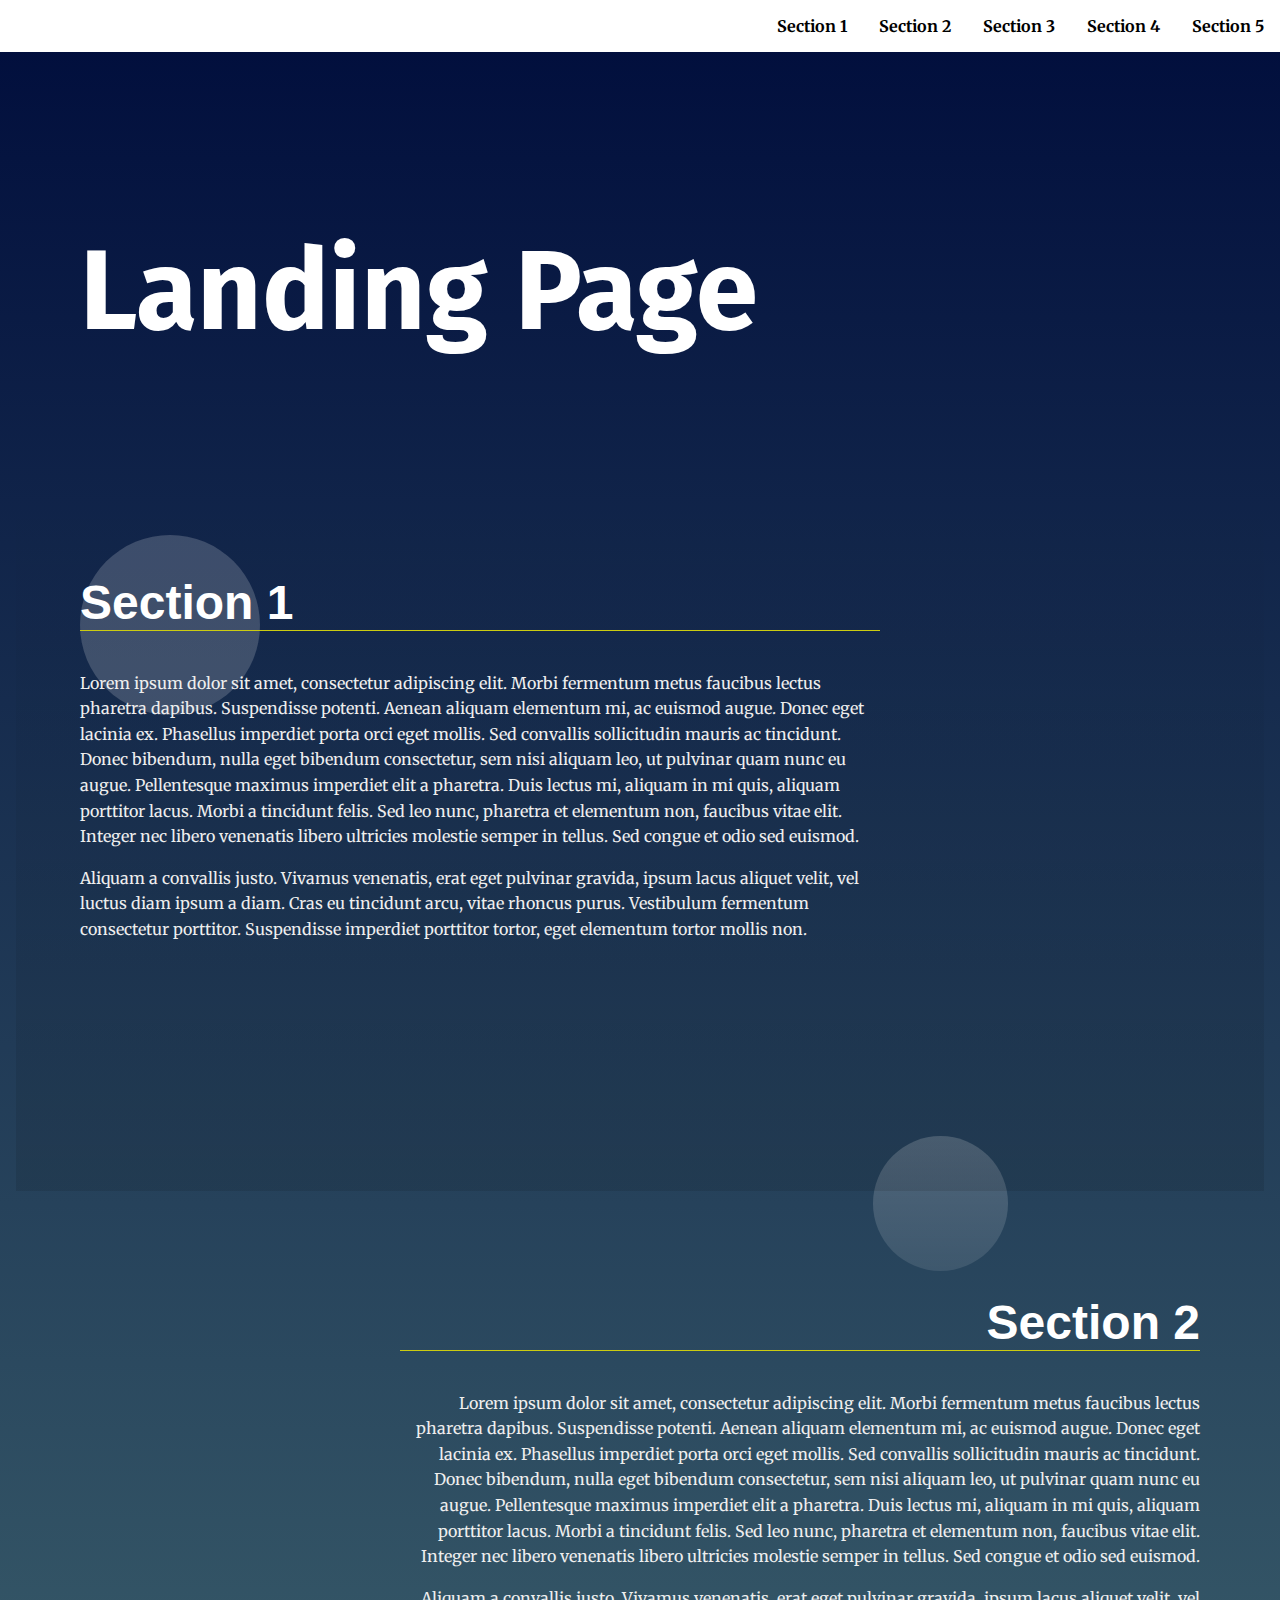
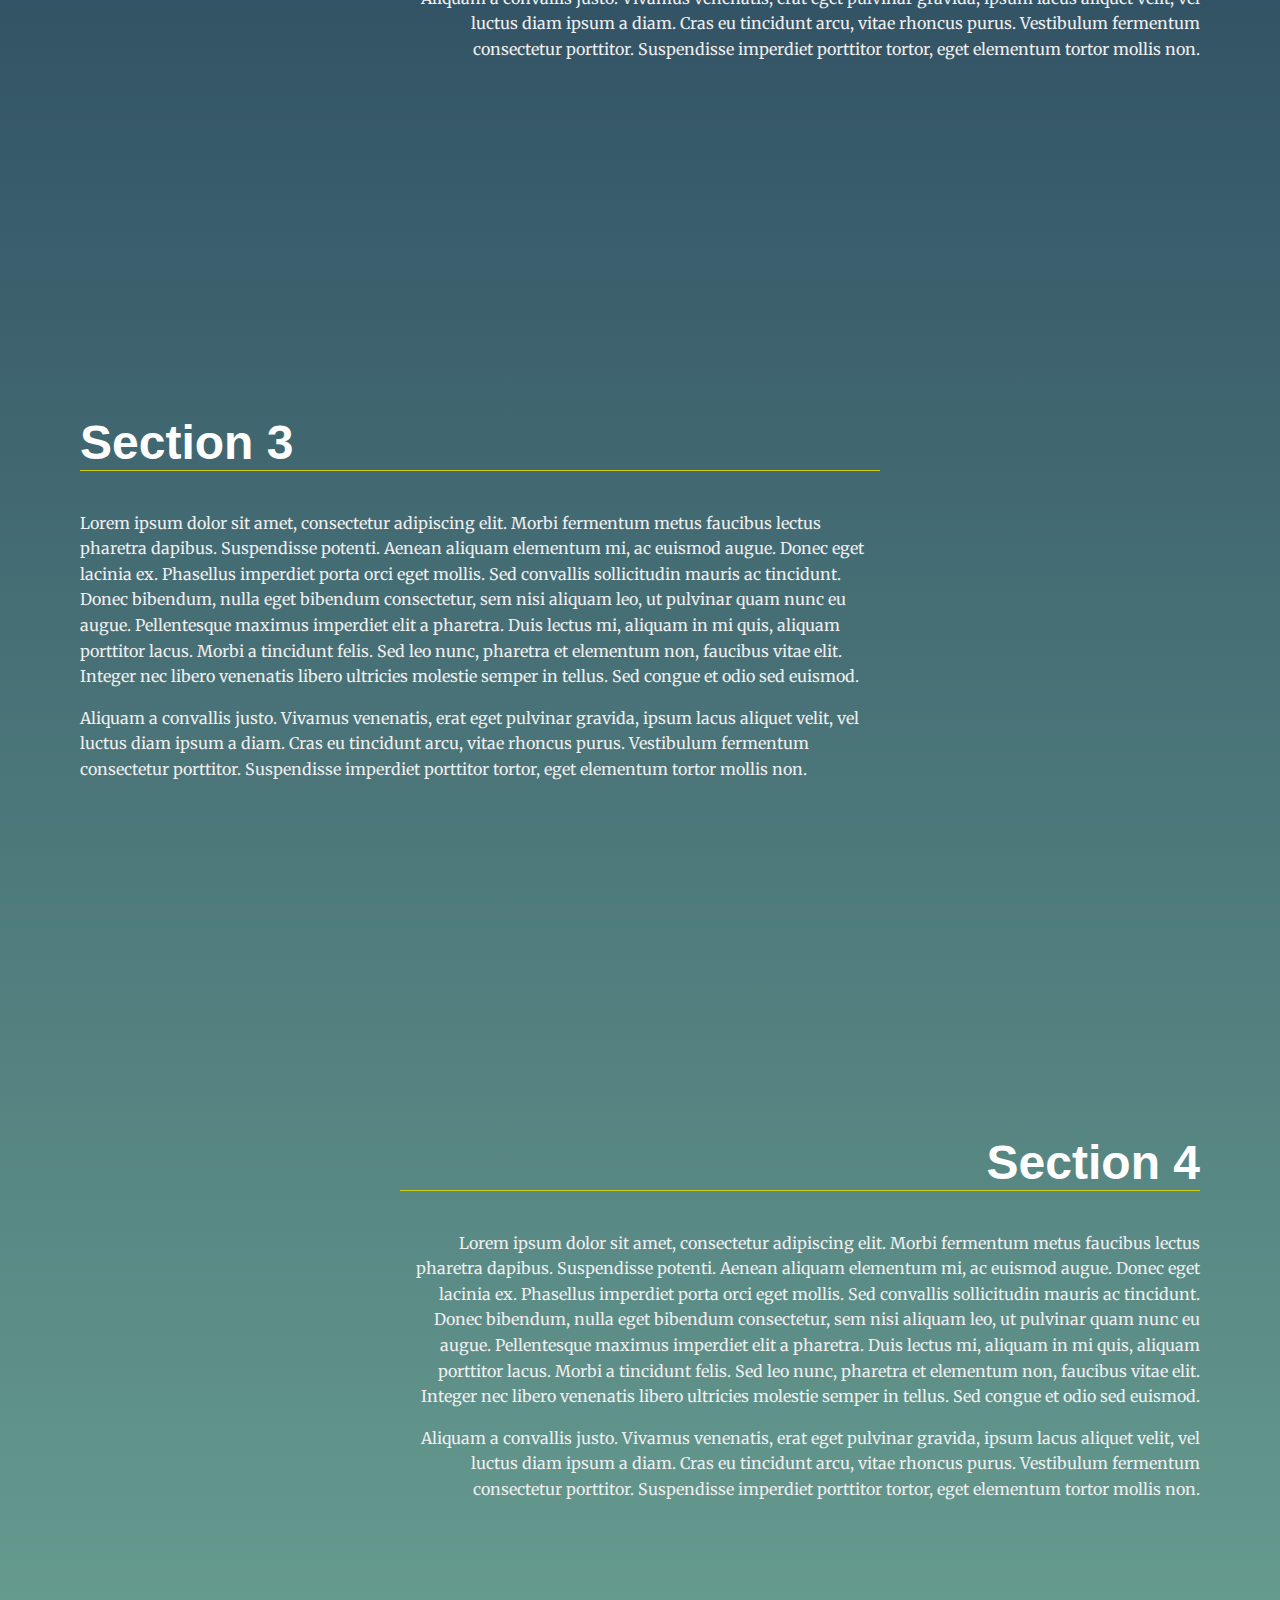
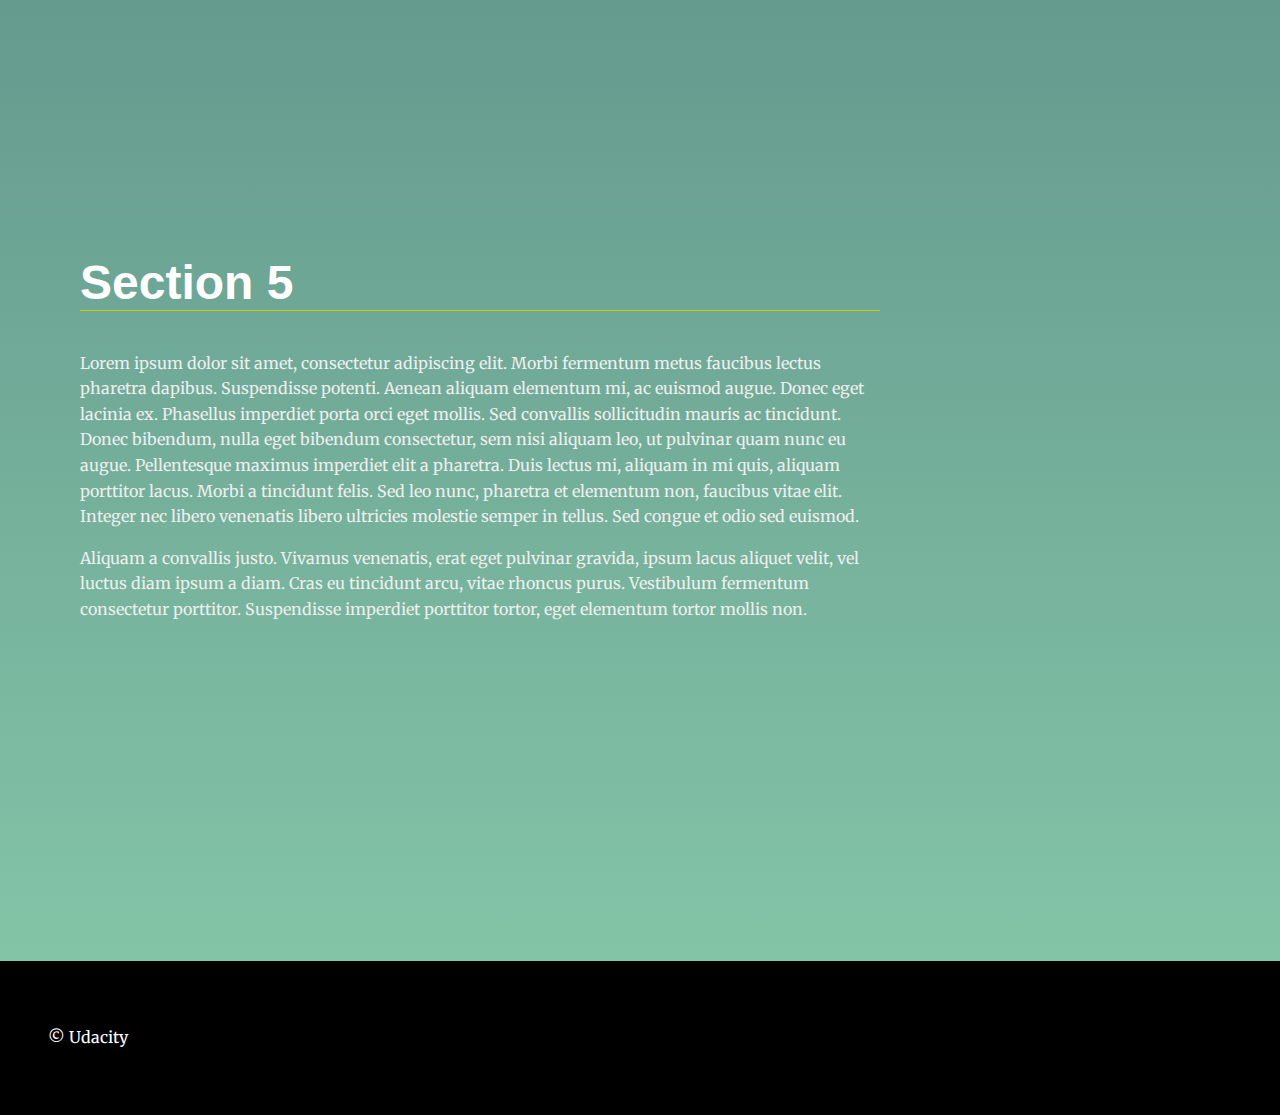
<file: landing-page/index.html>
<!DOCTYPE >
<html lang="en">
<head>
  <meta charset="UTF-8">
  <meta name="viewport" content="width=device-width, initial-scale=1.0">
  <meta http-equiv="X-UA-Compatible" content="ie=edge">
  <title>Manipulating the DOM</title>
  <!-- Load Google Fonts -->
  <link href="https://fonts.googleapis.com/css?family=Fira+Sans:900|Merriweather&display=swap" rel="stylesheet">  <!-- Load Styles -->
  <link href="css/styles.css" rel="stylesheet">
  
</head>
<body>
  <!-- HTML Follows BEM naming conventions 
  IDs are only used for sections to connect menu achors to sections -->
  <header class="page__header">
    <nav class="navbar__menu">
      <!-- Navigation starts as empty UL that will be populated with JS -->
      <ul id="navbar__list" ></ul>
    </nav>
  </header>
  <main>
    <header class="main__hero">
      <h1>Landing Page </h1>
    </header>
    <!-- Each Section has an ID (used for the anchor) and 
    a data attribute that will populate the li node.
    Adding more sections will automatically populate nav.
    The first section is set to active class by default -->
    <section id="section1" data-nav="Section 1" class="section-is-active">
      <div class="landing__container">
        <h2>Section 1</h2>
        <p>Lorem ipsum dolor sit amet, consectetur adipiscing elit. Morbi fermentum metus faucibus lectus pharetra dapibus. Suspendisse potenti. Aenean aliquam elementum mi, ac euismod augue. Donec eget lacinia ex. Phasellus imperdiet porta orci eget mollis. Sed convallis sollicitudin mauris ac tincidunt. Donec bibendum, nulla eget bibendum consectetur, sem nisi aliquam leo, ut pulvinar quam nunc eu augue. Pellentesque maximus imperdiet elit a pharetra. Duis lectus mi, aliquam in mi quis, aliquam porttitor lacus. Morbi a tincidunt felis. Sed leo nunc, pharetra et elementum non, faucibus vitae elit. Integer nec libero venenatis libero ultricies molestie semper in tellus. Sed congue et odio sed euismod.</p>

        <p>Aliquam a convallis justo. Vivamus venenatis, erat eget pulvinar gravida, ipsum lacus aliquet velit, vel luctus diam ipsum a diam. Cras eu tincidunt arcu, vitae rhoncus purus. Vestibulum fermentum consectetur porttitor. Suspendisse imperdiet porttitor tortor, eget elementum tortor mollis non.</p>
      </div>
    </section>
    <section id="section2" data-nav="Section 2">
      <div class="landing__container">
        <h2>Section 2</h2>
        <p>Lorem ipsum dolor sit amet, consectetur adipiscing elit. Morbi fermentum metus faucibus lectus pharetra dapibus. Suspendisse potenti. Aenean aliquam elementum mi, ac euismod augue. Donec eget lacinia ex. Phasellus imperdiet porta orci eget mollis. Sed convallis sollicitudin mauris ac tincidunt. Donec bibendum, nulla eget bibendum consectetur, sem nisi aliquam leo, ut pulvinar quam nunc eu augue. Pellentesque maximus imperdiet elit a pharetra. Duis lectus mi, aliquam in mi quis, aliquam porttitor lacus. Morbi a tincidunt felis. Sed leo nunc, pharetra et elementum non, faucibus vitae elit. Integer nec libero venenatis libero ultricies molestie semper in tellus. Sed congue et odio sed euismod.</p>

        <p>Aliquam a convallis justo. Vivamus venenatis, erat eget pulvinar gravida, ipsum lacus aliquet velit, vel luctus diam ipsum a diam. Cras eu tincidunt arcu, vitae rhoncus purus. Vestibulum fermentum consectetur porttitor. Suspendisse imperdiet porttitor tortor, eget elementum tortor mollis non.</p>
      </div>
    </section>
    <section id="section3" data-nav="Section 3">
      <div class="landing__container">
        <h2>Section 3</h2>
        <p>Lorem ipsum dolor sit amet, consectetur adipiscing elit. Morbi fermentum metus faucibus lectus pharetra dapibus. Suspendisse potenti. Aenean aliquam elementum mi, ac euismod augue. Donec eget lacinia ex. Phasellus imperdiet porta orci eget mollis. Sed convallis sollicitudin mauris ac tincidunt. Donec bibendum, nulla eget bibendum consectetur, sem nisi aliquam leo, ut pulvinar quam nunc eu augue. Pellentesque maximus imperdiet elit a pharetra. Duis lectus mi, aliquam in mi quis, aliquam porttitor lacus. Morbi a tincidunt felis. Sed leo nunc, pharetra et elementum non, faucibus vitae elit. Integer nec libero venenatis libero ultricies molestie semper in tellus. Sed congue et odio sed euismod.</p>

        <p>Aliquam a convallis justo. Vivamus venenatis, erat eget pulvinar gravida, ipsum lacus aliquet velit, vel luctus diam ipsum a diam. Cras eu tincidunt arcu, vitae rhoncus purus. Vestibulum fermentum consectetur porttitor. Suspendisse imperdiet porttitor tortor, eget elementum tortor mollis non.</p>
      </div>
    </section>
  </section>
  <section id="section4" data-nav="Section 4">
    <div class="landing__container">
      <h2>Section 4</h2>
      <p>Lorem ipsum dolor sit amet, consectetur adipiscing elit. Morbi fermentum metus faucibus lectus pharetra dapibus. Suspendisse potenti. Aenean aliquam elementum mi, ac euismod augue. Donec eget lacinia ex. Phasellus imperdiet porta orci eget mollis. Sed convallis sollicitudin mauris ac tincidunt. Donec bibendum, nulla eget bibendum consectetur, sem nisi aliquam leo, ut pulvinar quam nunc eu augue. Pellentesque maximus imperdiet elit a pharetra. Duis lectus mi, aliquam in mi quis, aliquam porttitor lacus. Morbi a tincidunt felis. Sed leo nunc, pharetra et elementum non, faucibus vitae elit. Integer nec libero venenatis libero ultricies molestie semper in tellus. Sed congue et odio sed euismod.</p>

      <p>Aliquam a convallis justo. Vivamus venenatis, erat eget pulvinar gravida, ipsum lacus aliquet velit, vel luctus diam ipsum a diam. Cras eu tincidunt arcu, vitae rhoncus purus. Vestibulum fermentum consectetur porttitor. Suspendisse imperdiet porttitor tortor, eget elementum tortor mollis non.</p>
    </div>
  </section>
    <section id="section5" data-nav="Section 5">
    <div class="landing__container">
      <h2>Section 5</h2>
      <p>Lorem ipsum dolor sit amet, consectetur adipiscing elit. Morbi fermentum metus faucibus lectus pharetra dapibus. Suspendisse potenti. Aenean aliquam elementum mi, ac euismod augue. Donec eget lacinia ex. Phasellus imperdiet porta orci eget mollis. Sed convallis sollicitudin mauris ac tincidunt. Donec bibendum, nulla eget bibendum consectetur, sem nisi aliquam leo, ut pulvinar quam nunc eu augue. Pellentesque maximus imperdiet elit a pharetra. Duis lectus mi, aliquam in mi quis, aliquam porttitor lacus. Morbi a tincidunt felis. Sed leo nunc, pharetra et elementum non, faucibus vitae elit. Integer nec libero venenatis libero ultricies molestie semper in tellus. Sed congue et odio sed euismod.</p>

      <p>Aliquam a convallis justo. Vivamus venenatis, erat eget pulvinar gravida, ipsum lacus aliquet velit, vel luctus diam ipsum a diam. Cras eu tincidunt arcu, vitae rhoncus purus. Vestibulum fermentum consectetur porttitor. Suspendisse imperdiet porttitor tortor, eget elementum tortor mollis non.</p>
    </div>
  </section>
  </main>
  <footer class="page__footer">
    <p>&copy Udacity</p>
  </footer>

  <script src="js/app.js"></script>

</body>
</html>
</file>
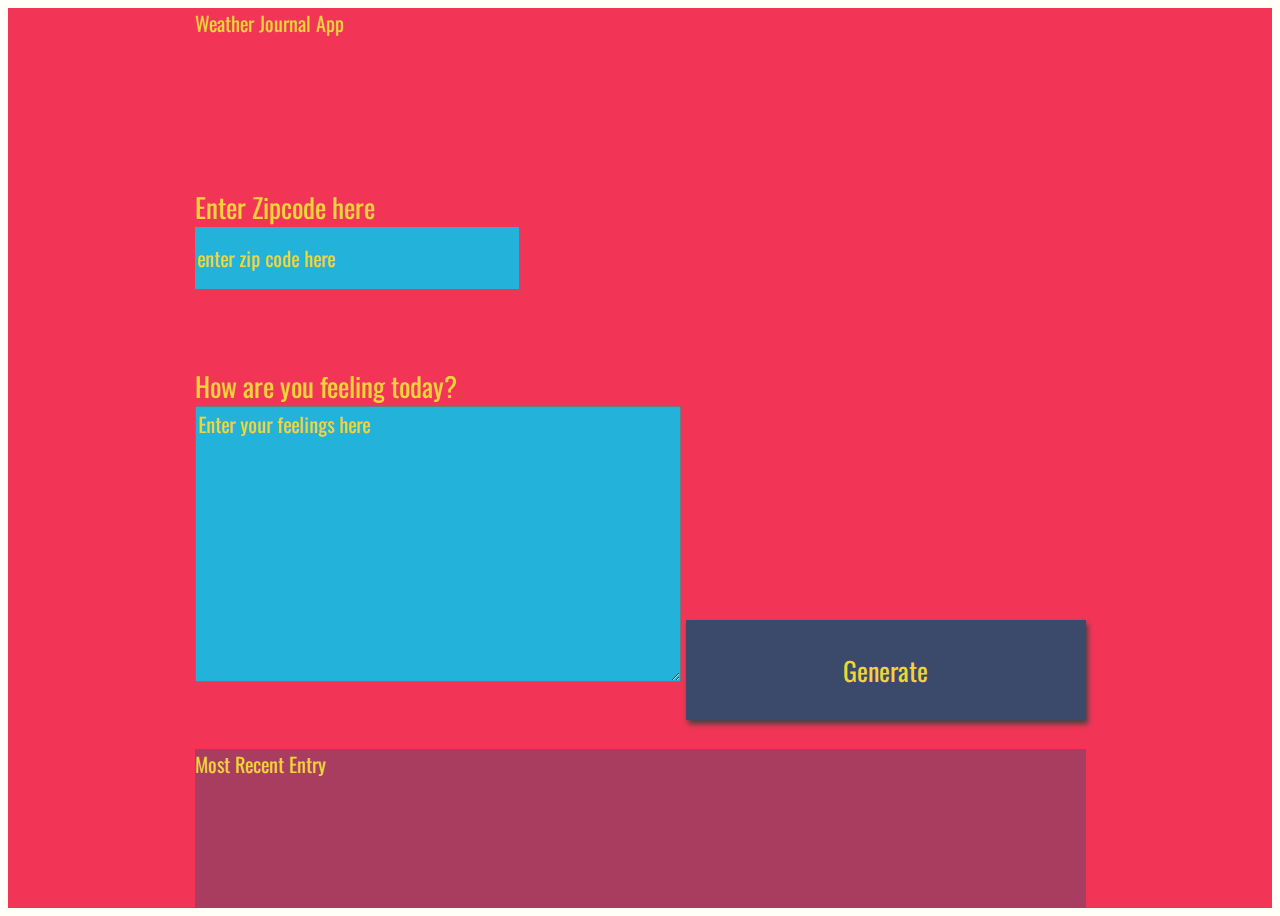
<file: weather-journal-app/website/index.html>
<!DOCTYPE html>
<html>
<head>
<meta charset="UTF-8">
<title>Weather Journal</title>
<link href="https://fonts.googleapis.com/css?family=Oswald:400,600,700|Ranga:400,700&display=swap" rel="stylesheet">
<link rel="stylesheet" href="style.css">
</head>
<body>
<div id = "app">
  <div class ="holder headline">
    Weather Journal App
  </div>
  <div class ="holder zip">
    <label for="zip">Enter Zipcode here</label>
    <input type="text" id="zip" placeholder="enter zip code here">
  </div>
  <div class ="holder feel">
    <label for="feelings">How are you feeling today?</label>
    <textarea class= "myInput" id="feelings" placeholder="Enter your feelings here" rows="9" cols="50"></textarea>
    <button id="generate" type = "submit"> Generate </button>
  </div>
  <div class ="holder entry">
    <div class = "title">Most Recent Entry</div>
   <div id = "entryHolder">
    <div id = "date"></div> 
   <div id = "temp"></div>
   <div id = "content"></div>
  </div>
  </div>
  </div>
<script src="app.js" type="text/javascript"></script>

</body>
</html>
</file>
<file: weather-journal-app/website/style.css>
body{
    background: #fffff8;
    font-family: -apple-system, BlinkMacSystemFont, sans-serif;
}

#app{
    display: grid;
    grid-auto-rows: minmax(150px, auto);
    /* grid-template-columns:  */
    height:100vh;
    background: #f23557;
    color: #f0d43a;
    justify-content: center;
    grid-gap: 1em;
    font-size: 20px;
    font-family: 'Oswald', sans-serif;
}

.holder{

}

.entry{
    background: rgba(59, 74, 107, .4);
}

#entryHolder{

}

#date{

}

#temp{

}

#content{

}

.headline {

}
.title{

}

/*  Basic Styling To Override Default For Basic HTML Elements */
label{
    display:block;
    font-size: 27px;
}

input{
    display:block;
    height: 60px;
    width: 320px;
    background:#22b2da;
    color: #f0d43a;
    font-size: 20px;
    font-family: 'Oswald', sans-serif;
    border: none;
}

button{
    width: 400px;
    height: 100px;
    background: #3b4a6b;
    color: #f0d43a;
    font-size: 26px;
    font-family: 'Oswald', sans-serif;
    border: none;
    box-shadow: 2px 4px 5px #444;
}
h1{
    font-size: 36px;
}

textarea{
    background:#22b2da;
    color: #f0d43a;
    font-size: 20px;
    font-family: 'Oswald', sans-serif;
}
/* Reset style for HTML element on active to have no border*/
input:focus,
select:focus,
textarea:focus,
button:focus {
    outline: none;
}
/* Style for Placeholder Text*/
::placeholder { /* Firefox, Chrome, Opera */ 
    color: #f0d43a; 
    font-family: 'Oswald', sans-serif;

} 
  
:-ms-input-placeholder { /* Internet Explorer 10-11 */ 
    color: #f0d43a; 
    font-family: 'Oswald', sans-serif;

} 
  
::-ms-input-placeholder { /* Microsoft Edge */ 
    color: #f0d43a; 
    font-family: 'Oswald', sans-serif;

}
</file>
<file: landing-page/css/styles.css>
/* 
 *
 * CSS written based on SMACSS architecture.
 * To learn more, visit: http://smacss.com/
 * 
 * For simplicity, no reset or normalize is added. 
 * To learn more, visit: https://css-tricks.com/reboot-resets-reasoning/
 *
*/


/* ---- Base Rules ---- */
body {
    background: rgb(136,203,171);
    background: linear-gradient(0deg, rgba(136,203,171,1) 0%, rgba(0,13,60,1) 100%);
    margin: 0;
    font-family: 'Merriweather', serif;
    color: #fff;
}


/* Typeography General*/
h1 {
    font-family: 'Fira Sans', sans-serif;
    font-size: 3em;
    margin: 2em 1rem;
}

@media only screen and (min-width: 35em){
    h1 {
        font-size: 7em;
        margin: 2em 4rem 1em;
    }
}

h2 {
    border-bottom: 1px solid #cc1;
    font-family: 'Oxygen', Sans-Serif;
    font-size: 3em;
    color: #fff;
}

p {
    line-height: 1.6em;
    color: #eee;
}

/* ---- Layout Rules ---- */
main {
    margin: 10vh 1em 10vh;
}

.main-hero {
    min-height: 40vh;
    padding-top: 3em;
}

section {
    position: relative;
    min-height: 80vh;
}


/* ---- Module Rules ---- */

/* Navigation Styles*/
.navbar__menu ul {
    padding-left: 0;
    margin: 0;
    text-align: right;
}

.navbar__menu li {
    display: inline-block;
}

.navbar__menu .menu__link {
    display: inline_block;
    padding: 1em;
    font-weight: bold;
    text-decoration: none;
    color: #000;
}
.menu__link.section-is-active {
    display: inline_block;
    padding: 1em;
    font-weight: bold;
    text-decoration: none;
    background: #333;
    color: #fff;
}
.navbar__menu .menu__link:hover {
    background: #333;
    color: #fff;
    transition: ease 0.3s all;
}

.navbar__list {
    color: #000;
}


/* Header Styles */
.page__header {
    background: #fff;
    position: fixed;
    top: 0;
    width: 100%;
    z-index: 5;
}

/* Footer Styles */
.page__footer {
    background: #000;
    padding: 3em;
    color: #fff;
}

.page__footer p{
    color: #fff;
}


/* ---- Theme Rules ---- */
/* Landing Container Styles */
.landing__container {
    padding: 1em;
    text-align: left;
}

@media only screen and (min-width: 35em){
    .landing__container {
        max-width: 50em;
        padding: 4em;
    }
}

section:nth-of-type(even) .landing__container {
    margin-right: 0;
    margin-left: auto;
    text-align: right; 
}

/* Background Circles */
/* Note that background circles are created with psuedo elements before and after */
/* Circles appear to be random do to use of :nth-of-type psuedo class */
section:nth-of-type(odd) .landing__container::before {
    content: '';
    background: rgba(255, 255, 255, 0.187);
    position: absolute;
    z-index: -5;
    width: 20vh;
    height: 20vh;
    border-radius: 50%;
    opacity: 0;
    transition: ease 0.5s all;
}

section:nth-of-type(even) .landing__container::before {
    content: '';
    background: rgb(255,255,255);
    background: linear-gradient(0deg, rgba(255,255,255,.1) 0%, rgba(255,255,255,.2) 100%);
    position: absolute;
    top: 3em;
    right: 3em;
    z-index: -5;
    width: 10vh;
    height: 10vh;
    border-radius: 50%;
    opacity: 0;
    transition: ease 0.5s all;
}

section:nth-of-type(3n) .landing__container::after {
    content: '';
    background: rgb(255,255,255);
    background: linear-gradient(0deg, rgba(255,255,255,.1) 0%, rgba(255,255,255,.2) 100%);
    position: absolute;
    right: 0;
    bottom: 0;
    z-index: -5;
    width: 10vh;
    height: 10vh;
    border-radius: 50%;
    opacity: 0;
    transition: ease 0.5s all;
}

section:nth-of-type(3n + 1) .landing__container::after {
    content: '';
    background: rgb(255,255,255);
    background: linear-gradient(0deg, rgba(255,255,255,.1) 0%, rgba(255,255,255,.2) 100%);
    position: absolute;
    right: 20vw;
    bottom: -5em;
    z-index: -5;
    width: 15vh;
    height: 15vh;
    border-radius: 50%;
    opacity: 0;
    transition: ease 0.5s all;
}


/* ---- Theme State Rules ---- */
/* Section Active Styles */
/* Note: section-is-active class is applied through javascript. You should update the class here and in the index.html to what you set in your javascript file.  */
section.section-is-active {
    background: rgb(0, 0, 0);
    background: linear-gradient(0deg, rgba(0, 0, 0, 0.1) 0%, rgba(0, 0, 0, 0) 100%);
}

section.section-is-active .landing__container::before {
    opacity: 1;
    animation: rotate 4s linear 0s infinite forwards;
}

section.section-is-active .landing__container::after {
    opacity: 1;
    animation: rotate 5s linear 0s infinite forwards reverse;
}

/* Section Active Styles Keyframe Animations */
@keyframes rotate {
	from {
		transform: rotate(0deg)
        translate(-1em)
		rotate(0deg);
	}
	to {
		transform: rotate(360deg)
		translate(-1em) 
		rotate(-360deg);
	}
}
</file>
